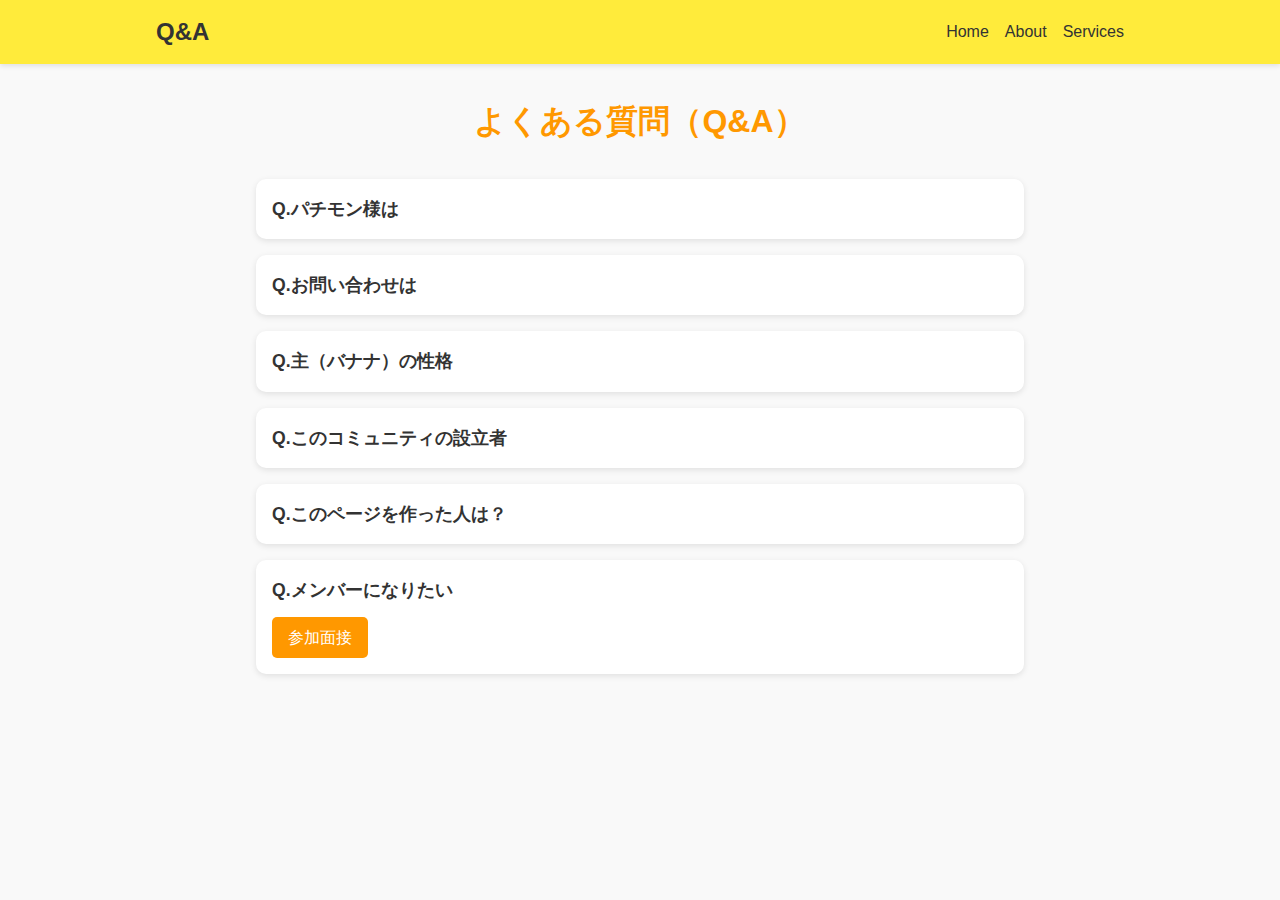
<file: Q&A.html>
<!DOCTYPE html>
<html lang="ja">
<head>
  <meta charset="UTF-8">
  <meta name="viewport" content="width=device-width, initial-scale=1.0">
  <title>Q&A</title>
  <link rel="stylesheet" href="css/styles.css">
  <link rel="stylesheet" href="css/qa.css">
</head>
<body>

  <header class="site-header">
    <div class="site-header__wrapper">
      <a href="Q&A.html" class="brand">Q&A</a>
      <button class="nav__toggle" aria-expanded="false">☰</button>
      <ul class="nav__wrapper">
        <li class="nav__item"><a href="index.html">Home</a></li>
        <li class="nav__item"><a href="404.html">About</a></li>
        <li class="nav__item"><a href="404.html">Services</a></li>
      </ul>
    </div>
  </header>

  <main>
    <section class="faq">
      <h2>よくある質問（Q&A）</h2>

      <div class="faq__item">
        <h3 class="faq__question">Q.パチモン様は</h3>
        <p class="faq__answer">A.答えられないくらいの神です...?!</p>
      </div>

      <div class="faq__item">
        <h3 class="faq__question">Q.お問い合わせは</h3>
        <p class="faq__answer">A. Contact ページかDiscordまでどうぞ</p>
      </div>

      <div class="faq__item">
        <h3 class="faq__question">Q.主（バナナ）の性格</h3>
        <p class="faq__answer">A.面倒くさがり屋、よく寝る、電話に出ない、テスト一点台、ゲイですかね</p>
      </div>

      <div class="faq__item">
        <h3 class="faq__question">Q.このコミュニティの設立者</h3>
        <p class="faq__answer">A. 主（バナナ）ですね</p>
      </div>

      <div class="faq__item">
        <h3 class="faq__question">Q.このページを作った人は？</h3>
        <p class="faq__answer">A.この僕タニシと言いたいところで・す・が"もみじさん"ですね</p>
      </div>

      <div class="faq__item">
        <h3 class="faq__question">Q.メンバーになりたい</h3>
        <p class="faq__answer">A.社畜はいくらでもオッケーです</p>
        <a href="https://discord.gg/NAy7PzxU6c">参加面接</a>
       </div>



    </section>
  </main>

  <script src="js/main.js"></script>
</body>

</html>
</file>
<file: css/styles.css>
header {
  background-image: url("/images/");
  font-family: "Hiragino Sans", "Hiragino Kaku Gothic ProN", "ヒラギノ角ゴ ProN W3", sans-serif;
}
</file>
<file: css/qa.css>
/* qa.css */

/* リセット */
* {
  margin: 0;
  padding: 0;
  box-sizing: border-box;
}

body {
  font-family: 'Segoe UI', 'Yu Gothic', sans-serif;
  line-height: 1.6;
  background-color: #f9f9f9;
  color: #333;
}

/* ヘッダー */
.site-header {
  background-color: #ffeb3b;
  position: sticky;
  top: 0;
  width: 100%;
  z-index: 1000;
  box-shadow: 0 2px 5px rgba(0,0,0,0.1);
}

.site-header__wrapper {
  max-width: 1000px;
  margin: 0 auto;
  padding: 0.8rem 1rem;
  display: flex;
  align-items: center;
  justify-content: space-between;
}

.brand {
  font-size: 1.5rem;
  font-weight: bold;
  color: #333;
  text-decoration: none;
}

.nav__wrapper {
  list-style: none;
  display: flex;
  gap: 1rem;
}

.nav__item a {
  text-decoration: none;
  color: #333;
  font-weight: 500;
}

.nav__toggle {
  display: none;
  font-size: 1.5rem;
  background: none;
  border: none;
  cursor: pointer;
}

/* メイン */
main {
  max-width: 800px;
  margin: 2rem auto;
  padding: 0 1rem;
}

.faq h2 {
  text-align: center;
  margin-bottom: 2rem;
  font-size: 2rem;
  color: #ff9800;
}

/* FAQアイテム */
.faq__item {
  background-color: #fff;
  margin-bottom: 1rem;
  border-radius: 10px;
  box-shadow: 0 2px 6px rgba(0,0,0,0.1);
  overflow: hidden;
  transition: all 0.3s ease;
  cursor: pointer;
  padding: 1rem;
}

.faq__question {
  font-weight: bold;
  font-size: 1.1rem;
}

.faq__answer {
  margin-top: 0.5rem;
  display: none;
  font-size: 1rem;
  color: #555;
  line-height: 1.5;
}

/* FAQ折りたたみ */
.faq__item.active .faq__answer {
  display: block;
  margin-top: 0.5rem;
}

/* アンケートリンク */
.faq__item a {
  display: inline-block;
  margin-top: 0.8rem;
  padding: 0.5rem 1rem;
  background-color: #ff9800;
  color: #fff;
  border-radius: 5px;
  text-decoration: none;
  transition: background 0.3s ease;
}

.faq__item a:hover {
  background-color: #e68900;
}

/* レスポンシブ */
@media (max-width: 768px) {
  .nav__wrapper {
    position: absolute;
    top: 60px;
    right: 0;
    background-color: #ffeb3b;
    flex-direction: column;
    width: 200px;
    display: none;
    padding: 1rem 0;
  }

  .nav__wrapper.show {
    display: flex;
  }

  .nav__toggle {
    display: block;
  }
}
</file>
